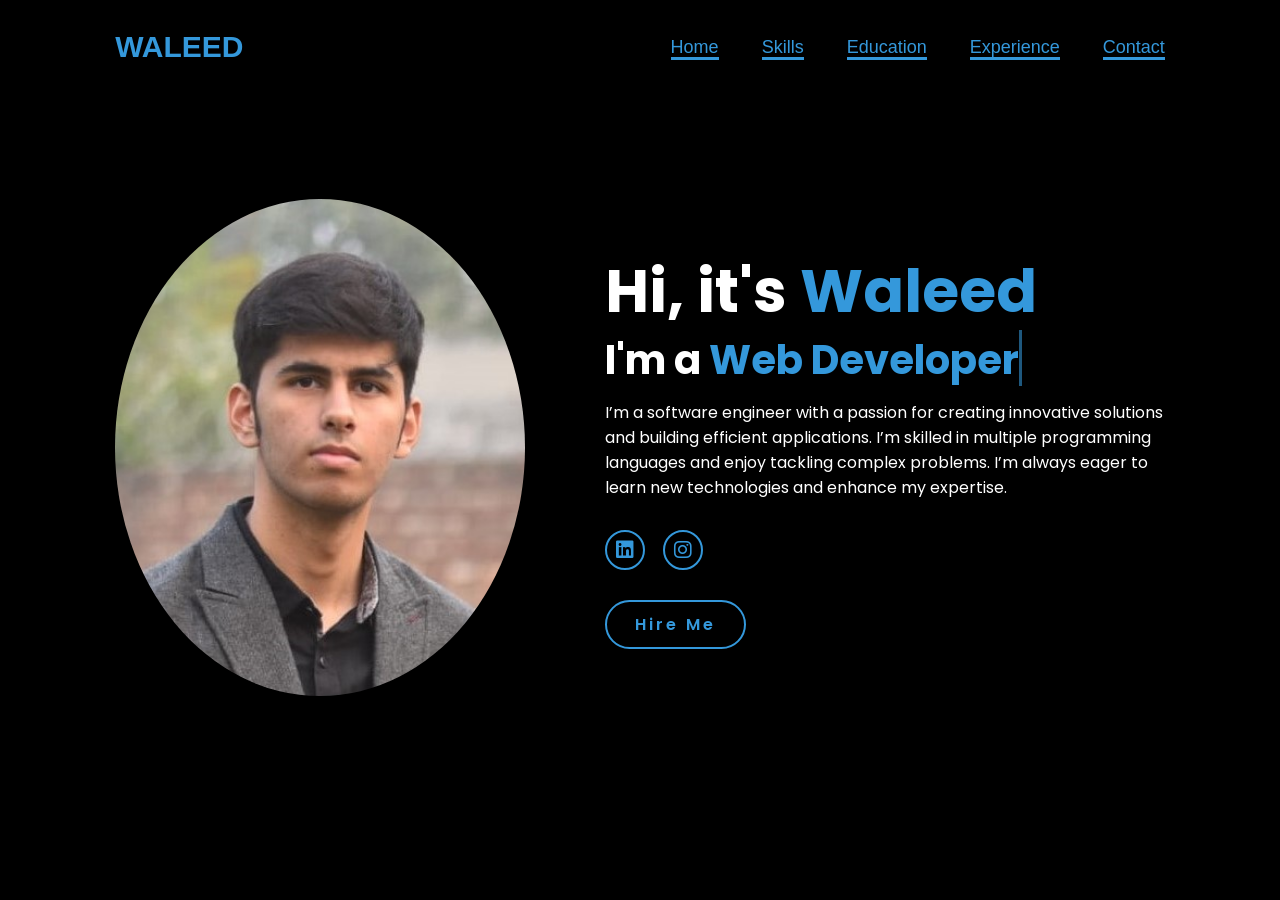
<file: index.html>
<!DOCTYPE html>
<html>
  <head>
    <meta http-equiv="refresh" content="0; URL='Portfolio.html'" />
    <title>Redirecting...</title>
  </head>
  <body>
    If you are not redirected, <a href="Portfolio.html">click here</a>.
  </body>
</html>
</file>
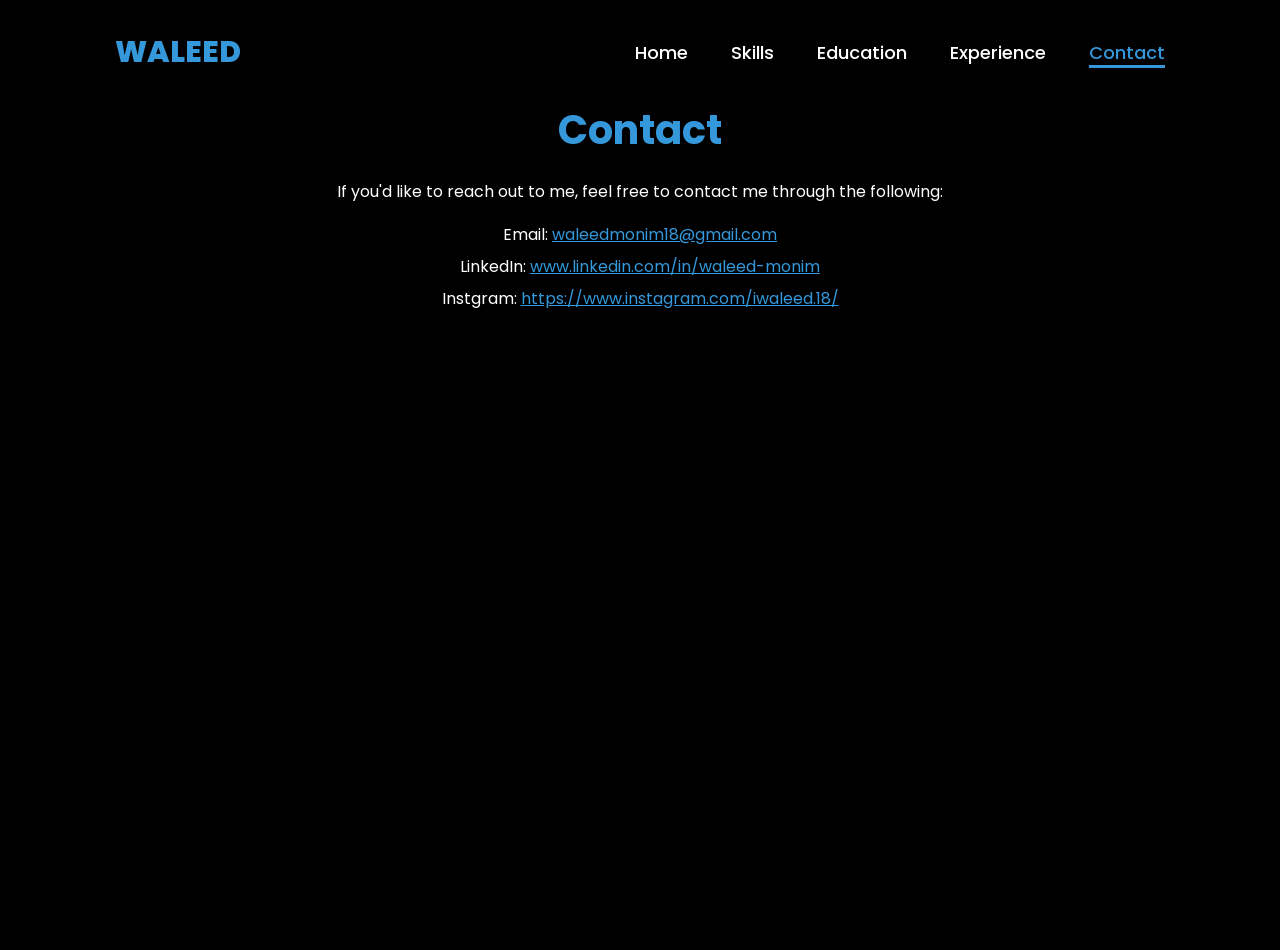
<file: contact.html>
<!DOCTYPE html>
<html lang="en">
<head>
  <meta charset="UTF-8">
  <meta name="viewport" content="width=device-width, initial-scale=1.0">
  <link rel="stylesheet" href="https://cdnjs.cloudflare.com/ajax/libs/font-awesome/6.5.2/css/all.min.css">
  <link rel="stylesheet" href="style.css">
  <title>Contact - Portfolio</title>
</head>
<body>
  <header>
    <a href="portfolio.html" class="logo">WALEED</a>
    <nav>
      <a href="portfolio.html">Home</a>
      <a href="skills.html">Skills</a>
      <a href="education.html">Education</a>
      <a href="experience.html">Experience</a>
      <a href="contact.html" class="active">Contact</a>
    </nav>
  </header>
  <section class="contact">
    <h2>Contact</h2>
  <p>If you'd like to reach out to me, feel free to contact me through the following:</p>
  <ul>
    <li>Email: <a href="mailto:waleedmonim18@gmail.com">waleedmonim18@gmail.com</a></li>
    <li>LinkedIn: <a href="https://www.linkedin.com/in/waleed-monim/">www.linkedin.com/in/waleed-monim</a></li>
    <li>Instgram: <a href="https://www.instagram.com/iwaleed.18/">https://www.instagram.com/iwaleed.18/</a></li>
  </ul>
  </section>
</body>
</html>
</file>
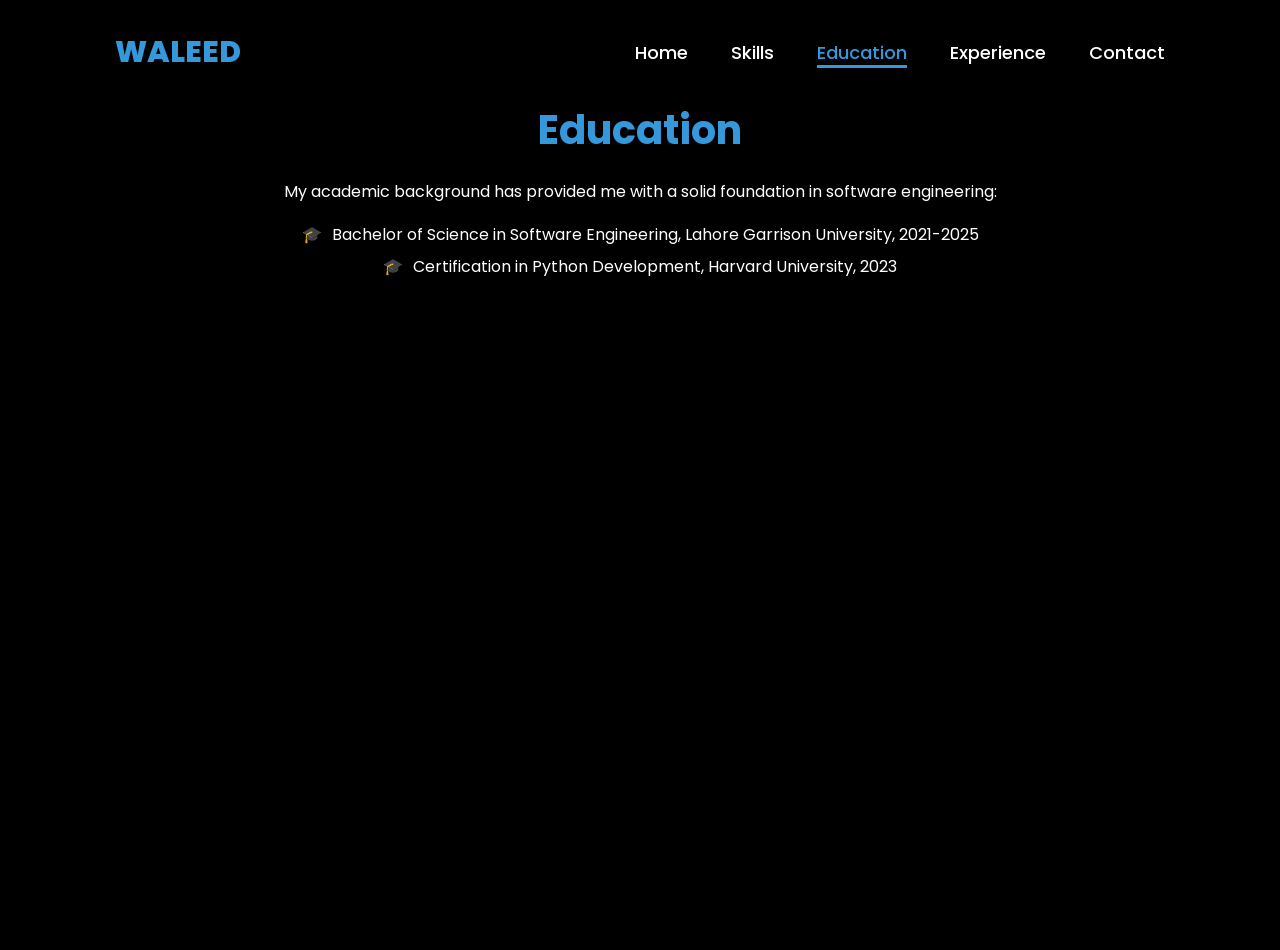
<file: education.html>
<!DOCTYPE html>
<html lang="en">
<head>
  <meta charset="UTF-8">
  <meta name="viewport" content="width=device-width, initial-scale=1.0">
  <link rel="stylesheet" href="https://cdnjs.cloudflare.com/ajax/libs/font-awesome/6.5.2/css/all.min.css">
  <link rel="stylesheet" href="style.css">
  <title>Education - Portfolio</title>
</head>
<body>
  <header>
    <a href="portfolio.html" class="logo">WALEED</a>
    <nav>
      <a href="portfolio.html">Home</a>
      <a href="skills.html">Skills</a>
      <a href="education.html" class="active">Education</a>
      <a href="experience.html">Experience</a>
      <a href="contact.html">Contact</a>
    </nav>
  </header>
  <section class="education">
    <h2>Education</h2>
    <p>My academic background has provided me with a solid foundation in software engineering:</p>
    <ul>
      <li>Bachelor of Science in Software Engineering, Lahore Garrison University, 2021-2025</li>
      <li>Certification in Python Development, Harvard University, 2023</li>
    </ul>
  </section>
</body>
</html>
</file>
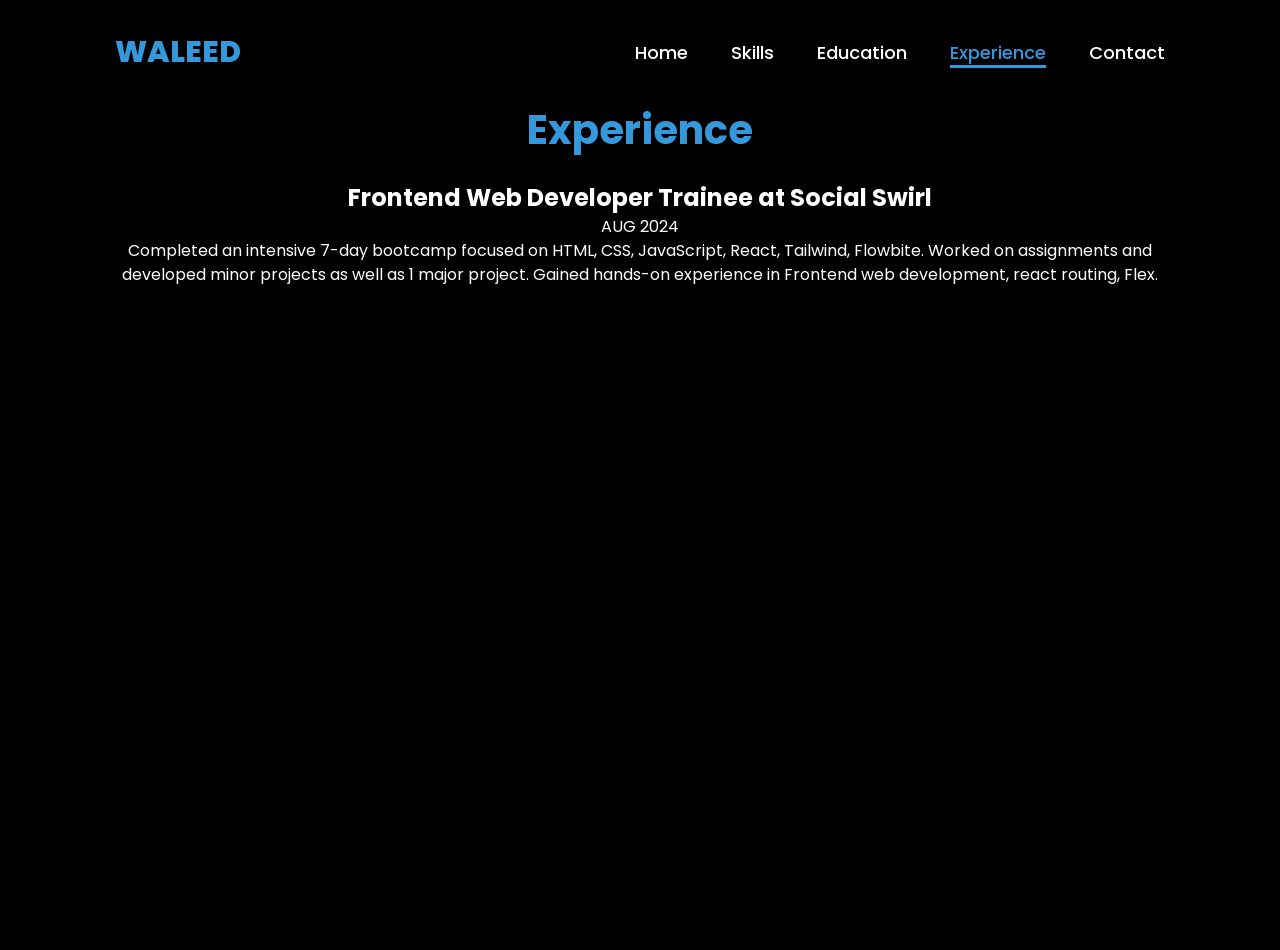
<file: experience.html>
<!DOCTYPE html>
<html lang="en">
<head>
  <meta charset="UTF-8">
  <meta name="viewport" content="width=device-width, initial-scale=1.0">
  <link rel="stylesheet" href="https://cdnjs.cloudflare.com/ajax/libs/font-awesome/6.5.2/css/all.min.css">
  <link rel="stylesheet" href="style.css">
  <title>Experience - Portfolio</title>
</head>
<body>
  <header>
    <a href="portfolio.html" class="logo">WALEED</a>
    <nav>
      <a href="portfolio.html">Home</a>
      <a href="skills.html">Skills</a>
      <a href="education.html">Education</a>
      <a href="experience.html" class="active">Experience</a>
      <a href="contact.html">Contact</a>
    </nav>
  </header>
  <section class="experience">
    <h2>Experience</h2>
  <div className="experience-item">
    <h3 style="font-size: 2.4rem;">Frontend Web Developer Trainee at Social Swirl</h3>
    <p>AUG 2024</p>
    <p>Completed an intensive 7-day bootcamp focused on HTML, CSS, JavaScript, React, Tailwind, Flowbite. Worked on assignments and developed minor projects as well as 1 major project. Gained hands-on experience in Frontend web development, react routing, Flex.</p>
  </div>
  
  </section>
</body>
</html>
</file>
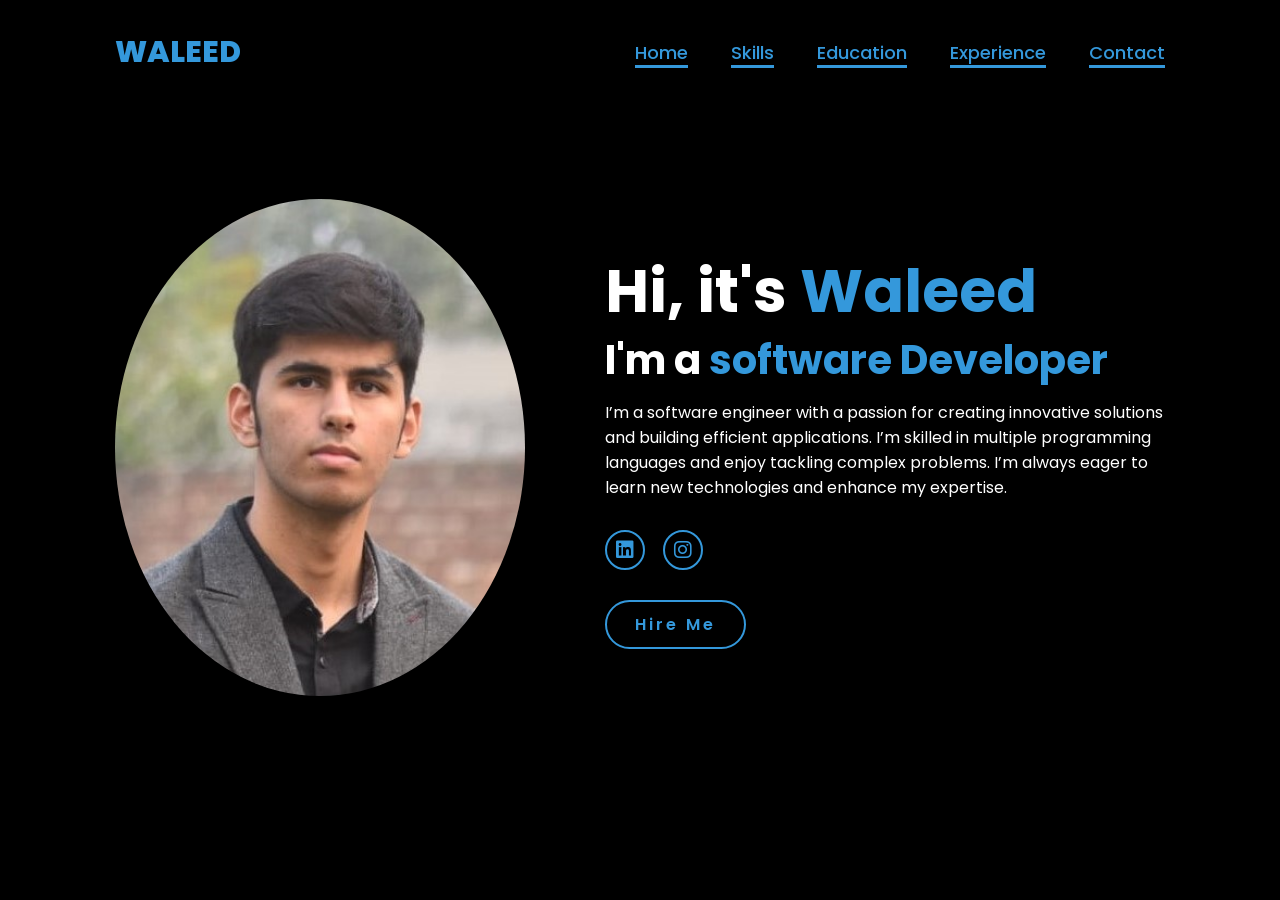
<file: Portfolio.html>
<!DOCTYPE html>
<html lang="en">
<head>
  <meta charset="UTF-8">
  <meta name="viewport" content="width=device-width, initial-scale=1.0">
  <meta name="Description" content="This is a profile page"/>
    <meta name="keywords" content="profile, id"/>
    <meta name="author" content="Muhammad Waleed Monim"/>
  <link rel="stylesheet" href="https://cdnjs.cloudflare.com/ajax/libs/font-awesome/6.5.2/css/all.min.css">
  <link rel="stylesheet" href="style.css">
  <title>Waleed Monim</title>
</head>
<body>
  <header>
    <a href="Portfolio.html" class="logo">WALEED</a>
    <nav>
      <a href="Portfolio.html" class="active">Home</a>
      <a href="skills.html" class="active">Skills</a>
      <a href="education.html" class="active">Education</a>
      <a href="experience.html" class="active">Experience</a>
      <a href="contact.html" class="active">Contact</a>
    </nav>
  </header>
  <section class="home">
    <div class="home-img">
      <img src="WhatsApp Image 2023-05-22 at 20.07.010.jpg" alt="image not found">
    </div>
    <div class="home-content">
      <h1>Hi, it's <span>Waleed</span></h1>
      <h3 class="typing-text">I'm a <span></span></h3>
      <p>I’m a software engineer with a passion for creating innovative solutions and building efficient applications. I’m skilled in multiple programming languages and enjoy tackling complex problems. I’m always eager to learn new technologies and enhance my expertise.</p>
    <div class="social-icons">
      <a href="https://www.linkedin.com/in/waleed-monim/"><i class="fa-brands fa-linkedin"></i></a>
      
      
      <a href="https://www.instagram.com/iwaleed.18/"><i class="fa-brands fa-instagram"></i></a>
    </div>
    <button class="btn" onclick="window.location.href='mailto:waleedmonim18@gmail.com'">Hire Me</button>
    </div>
  </section>
</body>
</html>
</file>
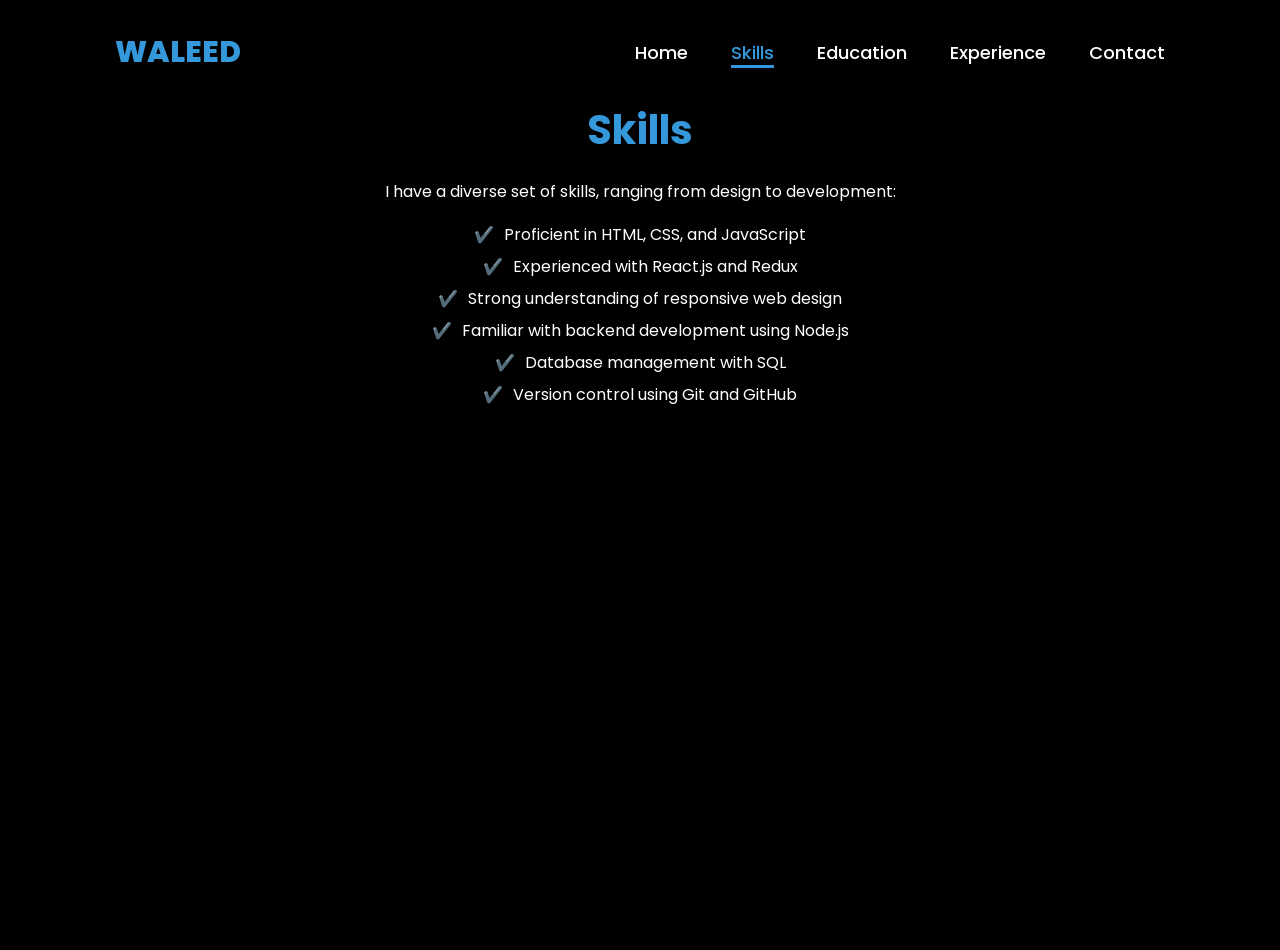
<file: skills.html>
<!DOCTYPE html>
<html lang="en">
<head>
  <meta charset="UTF-8">
  <meta name="viewport" content="width=device-width, initial-scale=1.0">
  <link rel="stylesheet" href="https://cdnjs.cloudflare.com/ajax/libs/font-awesome/6.5.2/css/all.min.css">
  <link rel="stylesheet" href="style.css">
  <title>Skills - Portfolio</title>
</head>
<body>
  <header>
    <a href="portfolio.html" class="logo">WALEED</a>
    <nav>
      <a href="portfolio.html">Home</a>
      <a href="skills.html" class="active">Skills</a>
      <a href="education.html">Education</a>
      <a href="experience.html">Experience</a>
      <a href="contact.html">Contact</a>
    </nav>
  </header>
  <section class="skills">
    <h2>Skills</h2>
  <p>I have a diverse set of skills, ranging from design to development:</p>
  <ul>
    <li>Proficient in HTML, CSS, and JavaScript</li>
    <li>Experienced with React.js and Redux</li>
    <li>Strong understanding of responsive web design</li>
    <li>Familiar with backend development using Node.js</li>
    <li>Database management with SQL</li>
    <li>Version control using Git and GitHub</li>
  </ul>
  </section>
</body>
</html>
</file>
<file: style.css>
@import url('https://fonts.googleapis.com/css2?family=Poppins:wght@100;200;300;400;500;600&display=swap');

*{
    margin: 0;
    padding: 0;
    box-sizing: border-box;
    text-decoration: none;
    border: none;
    outline: none;
    font-family: 'Poppins', sans-serif;
}

html{
    font-size: 62.5%;
}

body{
    width: 100%;
    height: 100vh;
    overflow-x: hidden;
    background-color: black;
    color: white;
}

header{
    margin-top: 20px;
    position: fixed;
    top: 0;
    left: 0;
    width: 100%;
    padding: 1rem 9%;
    background-color: transparent;
    filter: drop-shadow(10px);
    display: flex;
    justify-content: space-between;
    align-items: center;
    z-index: 100;
}

.logo{
    font-size: 3rem;
    color: #3498DB;
    font-weight: 800;
    cursor: pointer;
    transition: 0.5s ease;
}

.logo:hover{
    transform: scale(1.1);
}

nav a{
    font-size: 1.8rem;
    color: white;
    margin-left: 4rem;
    font-weight: 500;
    transition: 0.3s ease;
    border-bottom: 3px solid transparent;
}

nav a:hover,
nav a.active{
    color: #3498DB;
    border-bottom: 3px solid #3498DB;
}

@media(max-width:995px){
    nav{
        position: absolute;
        display: none;
        top: 0;
        right: 0;
        width: 40%;
        border-left: 3px solid #3498DB;
        border-bottom: 3px solid #3498DB;
        border-bottom-left-radius: 2rem;
        padding: 1rem solid;
        background-color: #161616;
        border-top: 0.1rem solid rgba(0,0,0,0.1);
    }

    nav.active{
        display: block;
    }

    nav a{
        display: block;
        font-size: 2rem;
        margin: 3rem 0;
    }

    nav a:hover,
    nav a.active{
        padding: 1rem;
        border-radius: 0.5rem;
        border-bottom: 0.5rem solid #3498DB;
    }
}

section{
    min-height: 100vh;
    padding: 5rem 9% 5rem;
}

.home{
    display: flex;
    justify-content: center;
    align-items: center;
    gap: 8rem;
    background-color: black;
}

.home .home-content h1{
    font-size: 6rem;
    font-weight: 700;
    line-height: 1.3;
}

span{
    color: #3498DB;
}

.home-content h3{
    font-size: 4rem;
    margin-bottom: 1rem;
    font-weight: 700;
}

.home-content p{
    font-size: 1.6rem;
}

.home-img{
    border-radius: 50%;
}

.home-img img{
    position: relative;
    width: 32vw;
    border-radius: 50%;
    box-shadow: 0 0 25px solid #3498DB;
    cursor: pointer;
    transition: 0.2s linear;
}

.home-img img:hover{
    font-size: 1.8rem;
    font-weight: 500;
}

.social-icons a{
    display: inline-flex;
    justify-content: center;
    align-items: center;
    width: 4rem;
    height: 4rem;
    background-color: transparent;
    border: 0.2rem solid #3498DB;
    font-size: 2rem;
    border-radius: 50%;
    margin: 3rem 1.5rem 3rem 0;
    transition: 0.3s ease;
    color: #3498DB;
}

.social-icons a:hover{
    color: black;
    transform: scale(1.3) translateY(-5px);
    background-color: #3498DB;
    box-shadow: 0  0 25px #3498DB;
}

.btn{
    display: inline-block;
    padding: 1rem 2.8rem;
    background-color: black;
    border-radius: 4rem;
    font-size: 1.6rem;
    color: #3498DB;
    letter-spacing: 0.3rem;
    font-weight: 600;
    border: 2px solid #3498DB;
    transition: 0.3s ease;
    cursor: pointer;
}

.btn:hover{
    transform: scale3d(1.03);
    background-color: #3498DB;
    color: black;
    box-shadow: 0 0 25px #3498DB;
}

.typing-text{
    font-size: 34px;
    font-weight: 600;
    min-width: 280px;
}

.typing-text span{
    position: relative;
}

.typing-text span::before{
    content: "software Developer";
    color: #3498DB;
    animation: words 20s infinite;
}

.typing-text span::after{
    content: "";
    background-color: black;
    position: absolute;
    width: calc(100% + 8px);
    height: 100%;
    border-left: 3px solid black;
    right: -8;
    animation: cursor 0.6s infinite;
}

@keyframes cursor{
    to{
        border-left: 3px solid #3498DB;
    }
}

@keyframes words{
    0%, 20%{
        content: "Web Developer";
    }
    21%, 40%{
        content: "Developer";
    }
    41%, 60%{
        content: "Web Designer";
    }
    61%, 80%{
        content: "Database Creator";
    }
    81%, 100%{
        content: "App Desginer";
    }
}

@media (max-width: 1000px){
    .home{
        gap: 4rem;
    }
}

@media(max-width:995px){
    .home{
        flex-direction: column;
        margin: 5rem 4rem;
    }

    .home .home-content h3{
        font-size: 2.5rem;
    }

    .home-content h1{
        font-size: 5rem;
    }

    .home-img img{
        width: 70vw;
        margin-top: 4rem;
    }
}


.skills, .education, .experience, .contact {
    margin-top: 5rem;
    text-align: center;
  }
  
  /* Heading styles */
  .skills h2, .education h2, .experience h2, .contact h2 {
    font-size: 4rem;
    font-weight: 700;
    color: #3498DB;
    margin-bottom: 2rem;
  }
  
  /* Paragraph styles */
  .skills p, .education p, .experience p, .contact p {
    font-size: 1.6rem;
    color: white;
    line-height: 1.5;
  }
  
  /* Add some spacing between sections */
  .skills, .education, .experience, .contact {
    padding-top: 5rem;
    padding-bottom: 5rem;
  }
  
  /* Media queries for responsive design */
  @media (max-width: 1000px) {
    .skills h2, .education h2, .experience h2, .contact h2 {
      font-size: 3rem;
    }
  
    .skills p, .education p, .experience p, .contact p {
      font-size: 1.4rem;
    }
  }
  
  @media (max-width: 600px) {
    .skills, .education, .experience, .contact {
      padding: 3rem 5%;
    }
  }
  
  .skills ul {
    list-style-type: none;
    padding-left: 0;
    margin: 2rem 0;
  }
  
  .skills ul li {
    font-size: 1.6rem;
    line-height: 2.2rem;
    margin-bottom: 1rem;
    color: white;
  }
  
  .skills ul li::before {
    content: "✔️";
    color: #3498DB;
    margin-right: 1rem;
  }

  .education ul {
    list-style-type: none;
    padding-left: 0;
    margin: 2rem 0;
  }
  
  .education ul li {
    font-size: 1.6rem;
    line-height: 2.2rem;
    margin-bottom: 1rem;
    color: white;
  }
  
  .education ul li::before {
    content: "🎓";
    color: #3498DB;
    margin-right: 1rem;
  }

  .experience-item {
    margin-bottom: 3rem;
  }
  
  .experience-item h3 {
    font-size: 2.4rem;
    color: #3498DB;
    margin-bottom: 0.5rem;
  }
  
  .experience-item p {
    font-size: 1.6rem;
    line-height: 2.2rem;
    margin-bottom: 1rem;
    color: white;
  }

  .contact ul {
    list-style-type: none;
    padding-left: 0;
    margin: 2rem 0;
  }
  
  .contact ul li {
    font-size: 1.6rem;
    line-height: 2.2rem;
    margin-bottom: 1rem;
    color: white;
  }
  
  .contact ul li a {
    color: #3498DB;
    text-decoration: underline;
    transition: color 0.3s ease;
  }
  
  .contact ul li a:hover {
    color: white;
  }
</file>
